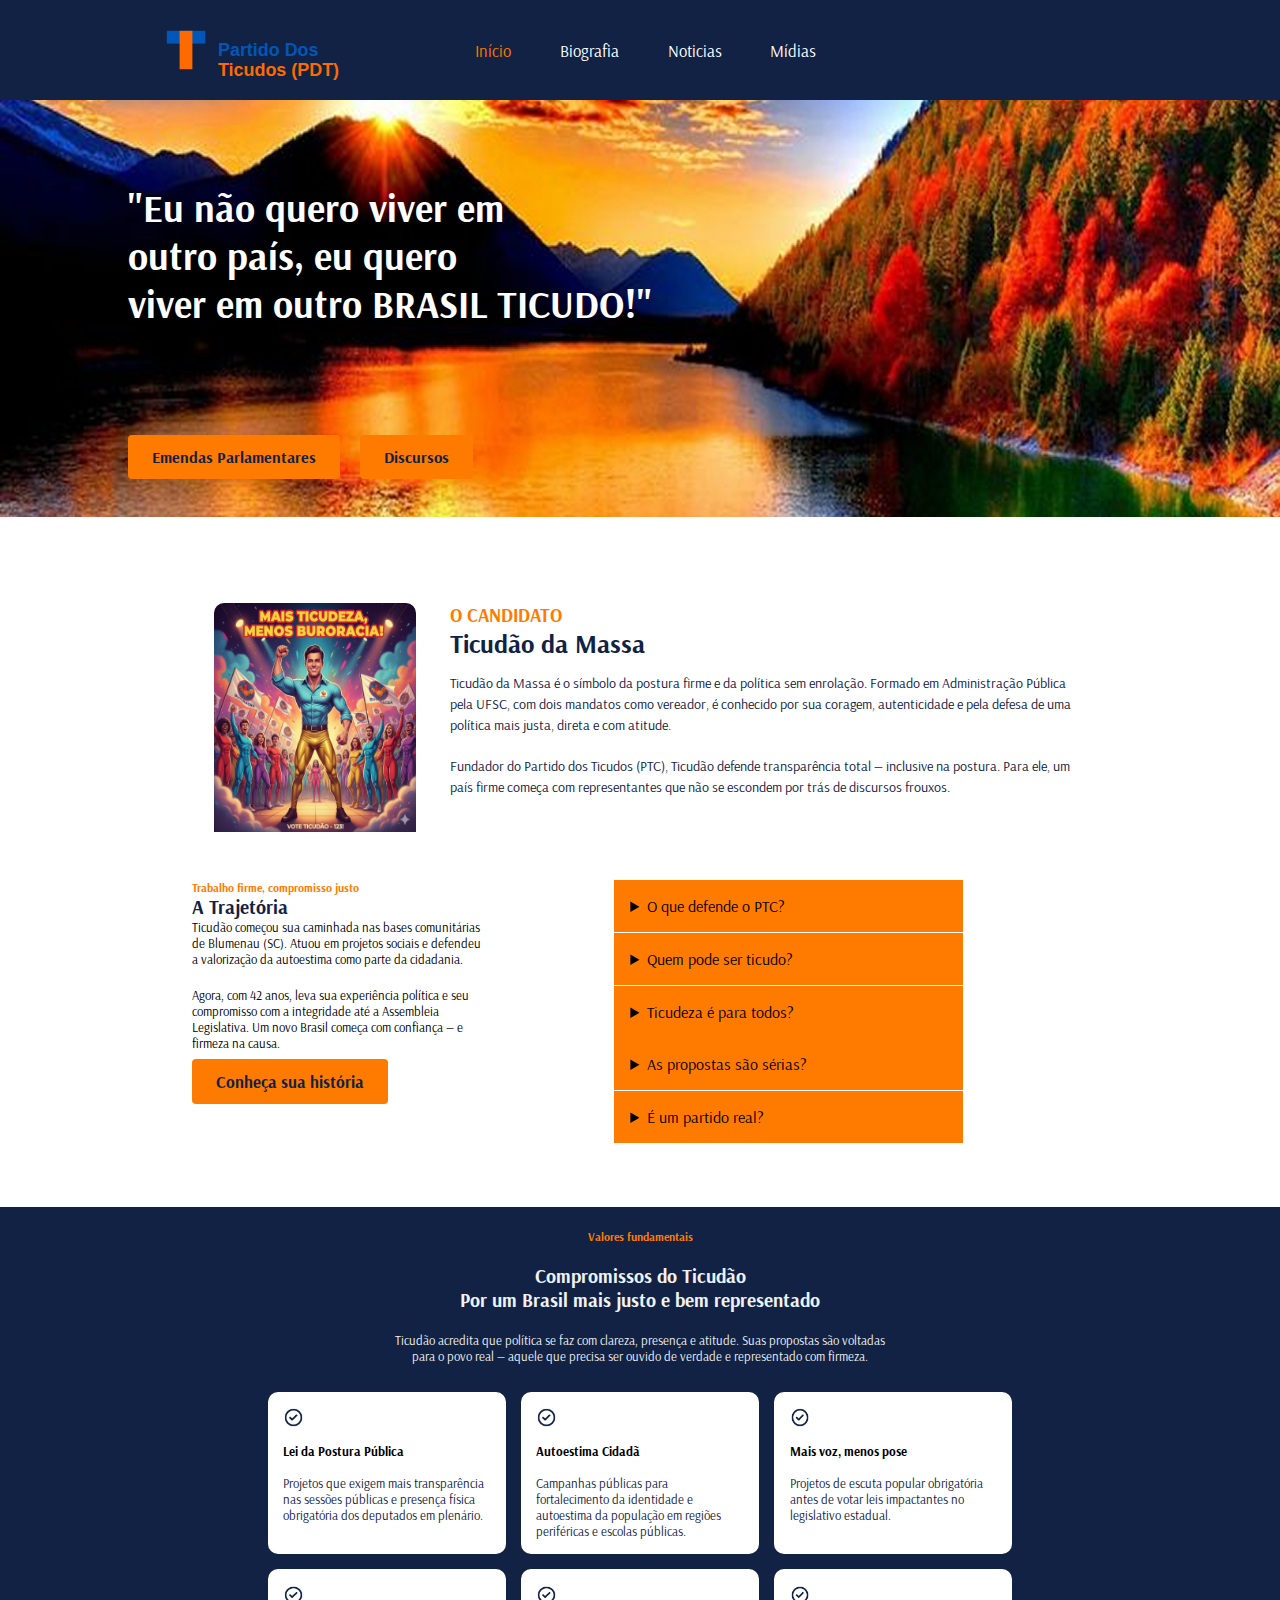
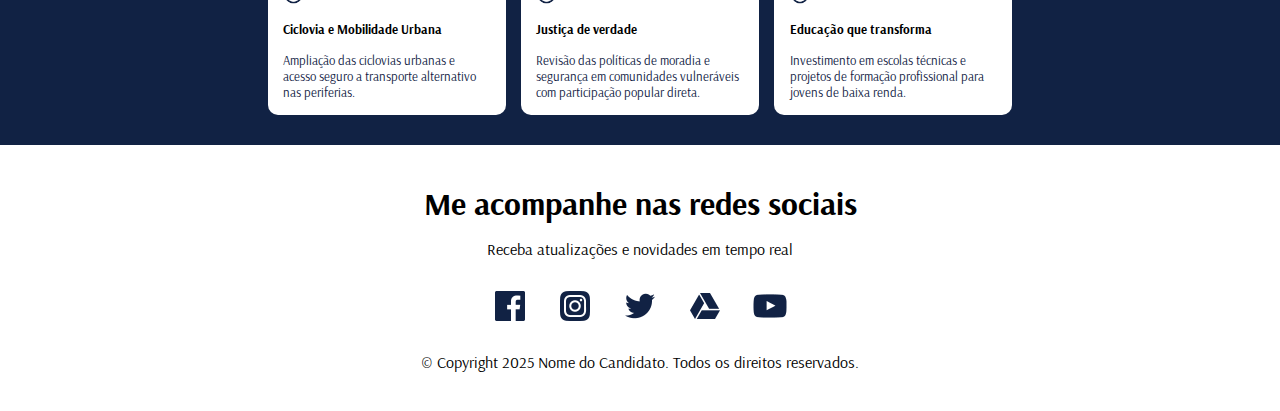
<file: index.html>
<!DOCTYPE html>
<html lang="pt-br">

<head>
    <meta charset="UTF-8" />
    <meta name="viewport" content="width=device-width, initial-scale=1.0" />
    <title>Ticudão da Massa — Partido dos Ticudos (PTC)</title>
    <link rel="stylesheet" href="style/main.css" />

    <link rel="preconnect" href="https://fonts.googleapis.com" />
    <link rel="preconnect" href="https://fonts.gstatic.com" crossorigin />
    <link
        href="https://fonts.googleapis.com/css2?family=Arsenal:ital,wght@0,400;0,700;1,400;1,700&family=Roboto:ital,wght@0,100..900;1,100..900&display=swap"
        rel="stylesheet" />
</head>

<body>
    <section class="menu">
        <img src="assets/logo.svg" alt="Logo do PTC" />
        <input type="checkbox" id="menu_toggle" />
        <label for="menu_toggle" class="hamburguer">☰</label>
        <ul>
            <li><a href="index.html" id="atual">Início</a></li>
            <li><a href="biografia.html">Biografia</a></li>
            <li><a href="noticias.html">Noticias</a></li>
            <li><a href="midias.html">Mídias</a></li>
        </ul>
    </section>

    <section class="wallpaper">
        <img src="assets/wallpaper.jpg" alt="Imagem do Brasil" />
        <p>"Eu não quero viver em<br>outro país, eu quero<br>viver em outro <strong>BRASIL TICUDO!</strong>"</p>
        <div class="buttons">
            <div class="button">Emendas Parlamentares</div>
            <div class="button">Discursos</div>
        </div>
    </section>

    <section class="candidato">
        <img src="assets/candidato.png" alt="Foto do candidato Ticudão da Massa" />
        <div class="infos">
            <h3>O CANDIDATO</h3>
            <h1>Ticudão da Massa</h1>
            <p>Ticudão da Massa é o símbolo da postura firme e da política sem enrolação. Formado em Administração Pública pela UFSC, com dois mandatos como vereador, é conhecido por sua coragem, autenticidade e pela defesa de uma política mais justa, direta e com atitude.</p>
            <br />
            <p>Fundador do Partido dos Ticudos (PTC), Ticudão defende transparência total — inclusive na postura. Para ele, um país firme começa com representantes que não se escondem por trás de discursos frouxos.</p>
        </div>
    </section>

    <section class="section_info_profissional">
        <div class="info_profissional">
            <div class="texto_sobre">
                <h3>Trabalho firme, compromisso justo</h3>
                <h1>A Trajetória</h1>
                <p>Ticudão começou sua caminhada nas bases comunitárias de Blumenau (SC). Atuou em projetos sociais e defendeu a valorização da autoestima como parte da cidadania.</p>
                <br />
                <p>Agora, com 42 anos, leva sua experiência política e seu compromisso com a integridade até a Assembleia Legislativa. Um novo Brasil começa com confiança — e firmeza na causa.</p>
                <br />
                <div class="button_info_container">
                    <a href="biografia.html" class="button button_info">Conheça sua história</a>
                </div>
            </div>

            <div class="accordeon_section">
                <details class="accordeon">
                    <summary class="accordeon_title">O que defende o PTC?</summary>
                    <p class="accordeon_descricao">O Partido dos Ticudos (PTC) defende uma política de peito aberto, com representantes que não têm medo de mostrar a verdade com coragem e presença.</p>
                </details>

                <details class="accordeon">
                    <summary class="accordeon_title">Quem pode ser ticudo?</summary>
                    <p class="accordeon_descricao">Todos! Ser ticudo é uma atitude de coragem, respeito próprio e vontade de transformar o Brasil com firmeza.</p>
                </details>

                <details class="accordeon">
                    <summary class="accordeon_title">Ticudeza é para todos?</summary>
                    <p class="accordeon_descricao">Sim. Homens, mulheres e qualquer cidadão que tenha coragem de enfrentar o sistema com integridade faz parte do movimento.</p>
                </details>

                <details class="accordeon">
                    <summary class="accordeon_title">As propostas são sérias?</summary>
                    <p class="accordeon_descricao">Absolutamente. O humor está na atitude, mas os projetos são voltados para inclusão, transparência, mobilidade urbana e autoestima social.</p>
                </details>

                <details class="accordeon">
                    <summary class="accordeon_title">É um partido real?</summary>
                    <p class="accordeon_descricao">Neste contexto, não. Mas representa uma crítica social criativa e cômica sobre posturas políticas e representatividade.</p>
                </details>
            </div>
        </div>
    </section>

    <section class="cards_section">
        <div class="cards_container">
            <div class="texto_sobre texto_cards">
                <h3>Valores fundamentais</h3>
                <br />
                <h1>Compromissos do Ticudão</h1>
                <h1>Por um Brasil mais justo e bem representado</h1>
                <br />
                <p>Ticudão acredita que política se faz com clareza, presença e atitude. Suas propostas são voltadas para o povo real — aquele que precisa ser ouvido de verdade e representado com firmeza.</p>
                <br />
            </div>
            <div class="cards">
                <div class="card">
                    <img src="assets/check.png" alt="Ícone de checado" />
                    <p class="titulo_card">Lei da Postura Pública</p>
                    <p class="descricao_card">Projetos que exigem mais transparência nas sessões públicas e presença física obrigatória dos deputados em plenário.</p>
                </div>
                <div class="card">
                    <img src="assets/check.png" alt="Ícone de checado" />
                    <p class="titulo_card">Autoestima Cidadã</p>
                    <p class="descricao_card">Campanhas públicas para fortalecimento da identidade e autoestima da população em regiões periféricas e escolas públicas.</p>
                </div>
                <div class="card">
                    <img src="assets/check.png" alt="Ícone de checado" />
                    <p class="titulo_card">Mais voz, menos pose</p>
                    <p class="descricao_card">Projetos de escuta popular obrigatória antes de votar leis impactantes no legislativo estadual.</p>
                </div>
                <div class="card">
                    <img src="assets/check.png" alt="Ícone de checado" />
                    <p class="titulo_card">Ciclovia e Mobilidade Urbana</p>
                    <p class="descricao_card">Ampliação das ciclovias urbanas e acesso seguro a transporte alternativo nas periferias.</p>
                </div>
                <div class="card">
                    <img src="assets/check.png" alt="Ícone de checado" />
                    <p class="titulo_card">Justiça de verdade</p>
                    <p class="descricao_card">Revisão das políticas de moradia e segurança em comunidades vulneráveis com participação popular direta.</p>
                </div>
                <div class="card">
                    <img src="assets/check.png" alt="Ícone de checado" />
                    <p class="titulo_card">Educação que transforma</p>
                    <p class="descricao_card">Investimento em escolas técnicas e projetos de formação profissional para jovens de baixa renda.</p>
                </div>
            </div>
        </div>
    </section>

    <footer>
        <div class="container_redes">
            <h1>Me acompanhe nas redes sociais</h1>
            <p class="att">Receba atualizações e novidades em tempo real</p>
            <div class="redes_sociais">
                <img src="assets/face.png" alt="">
                <img src="assets/insta.png" alt="">
                <img src="assets/twitter.png" alt="">
                <img src="assets/drive.png" alt="">
                <img src="assets/youtube.png" alt="">
            </div>
            <p class="copyright">© Copyright 2025 Nome do Candidato. Todos os direitos reservados. </p>
        </div>
    </footer>
</file>
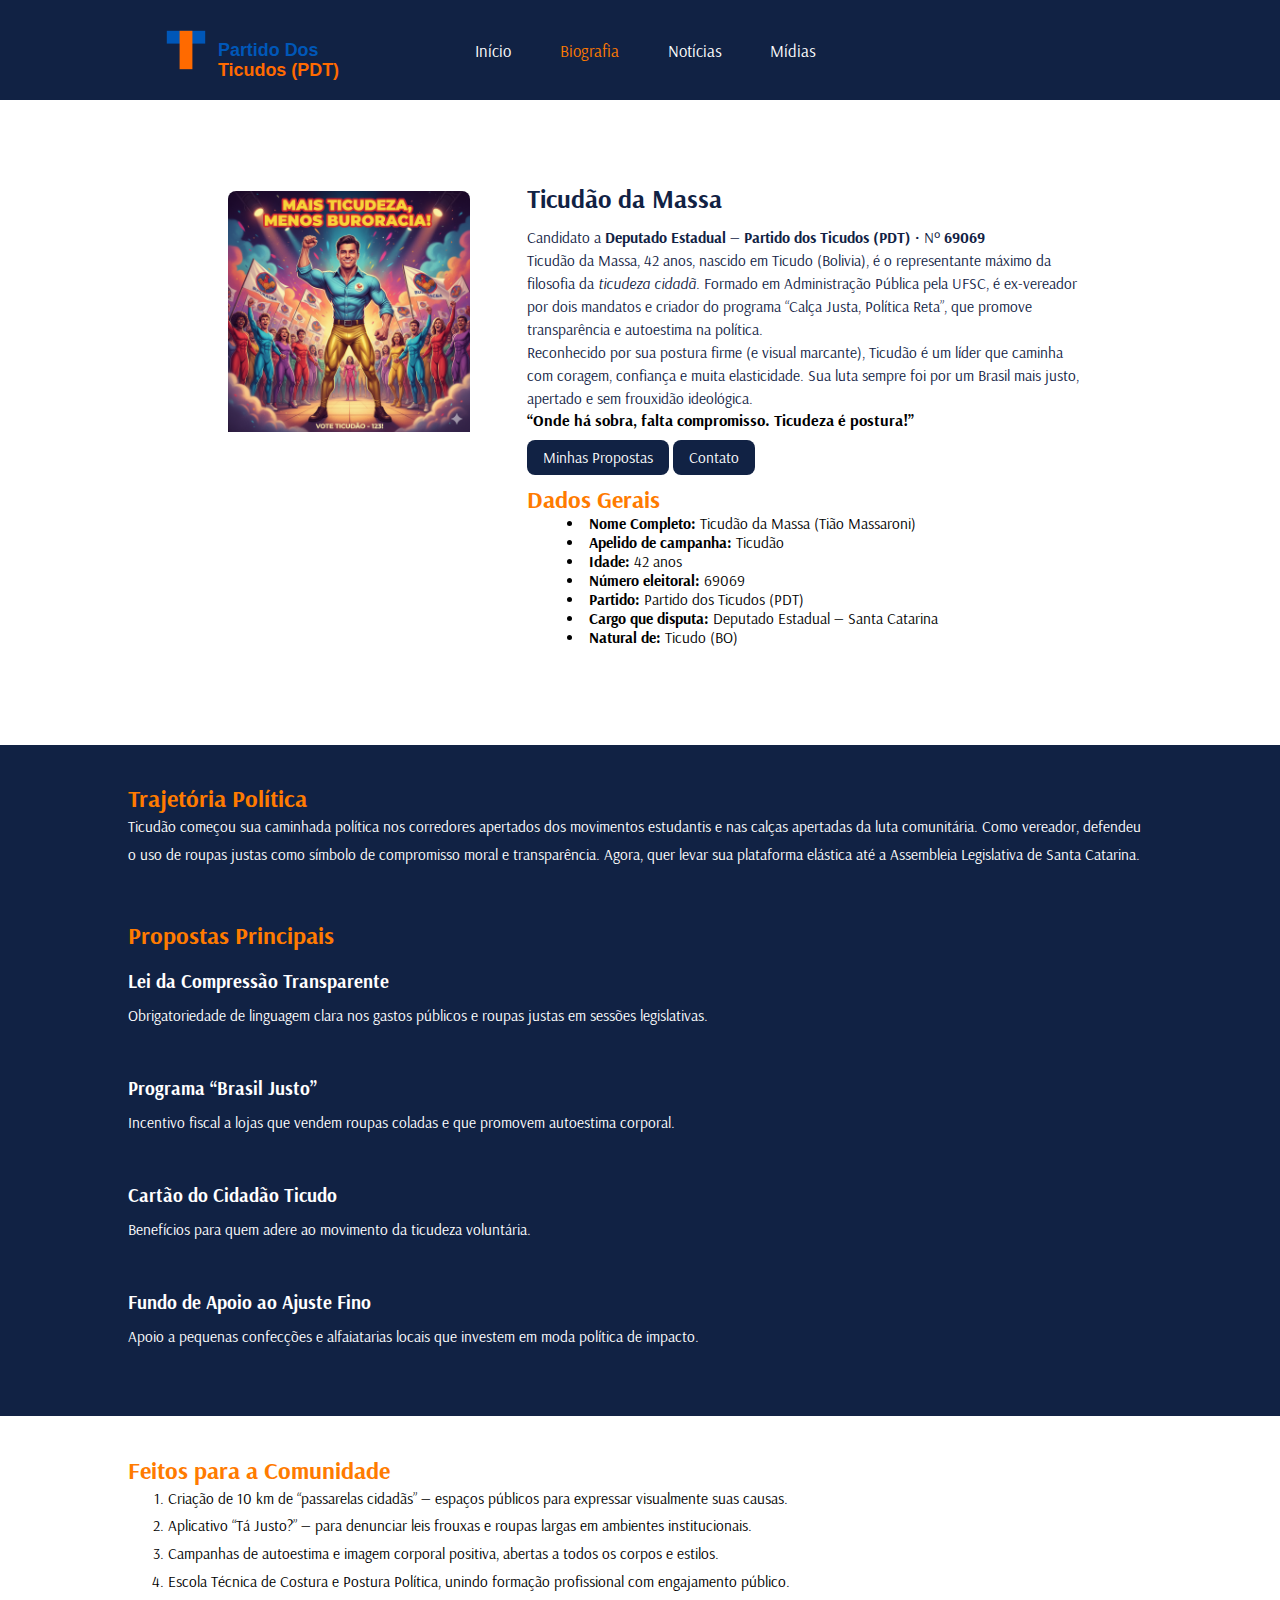
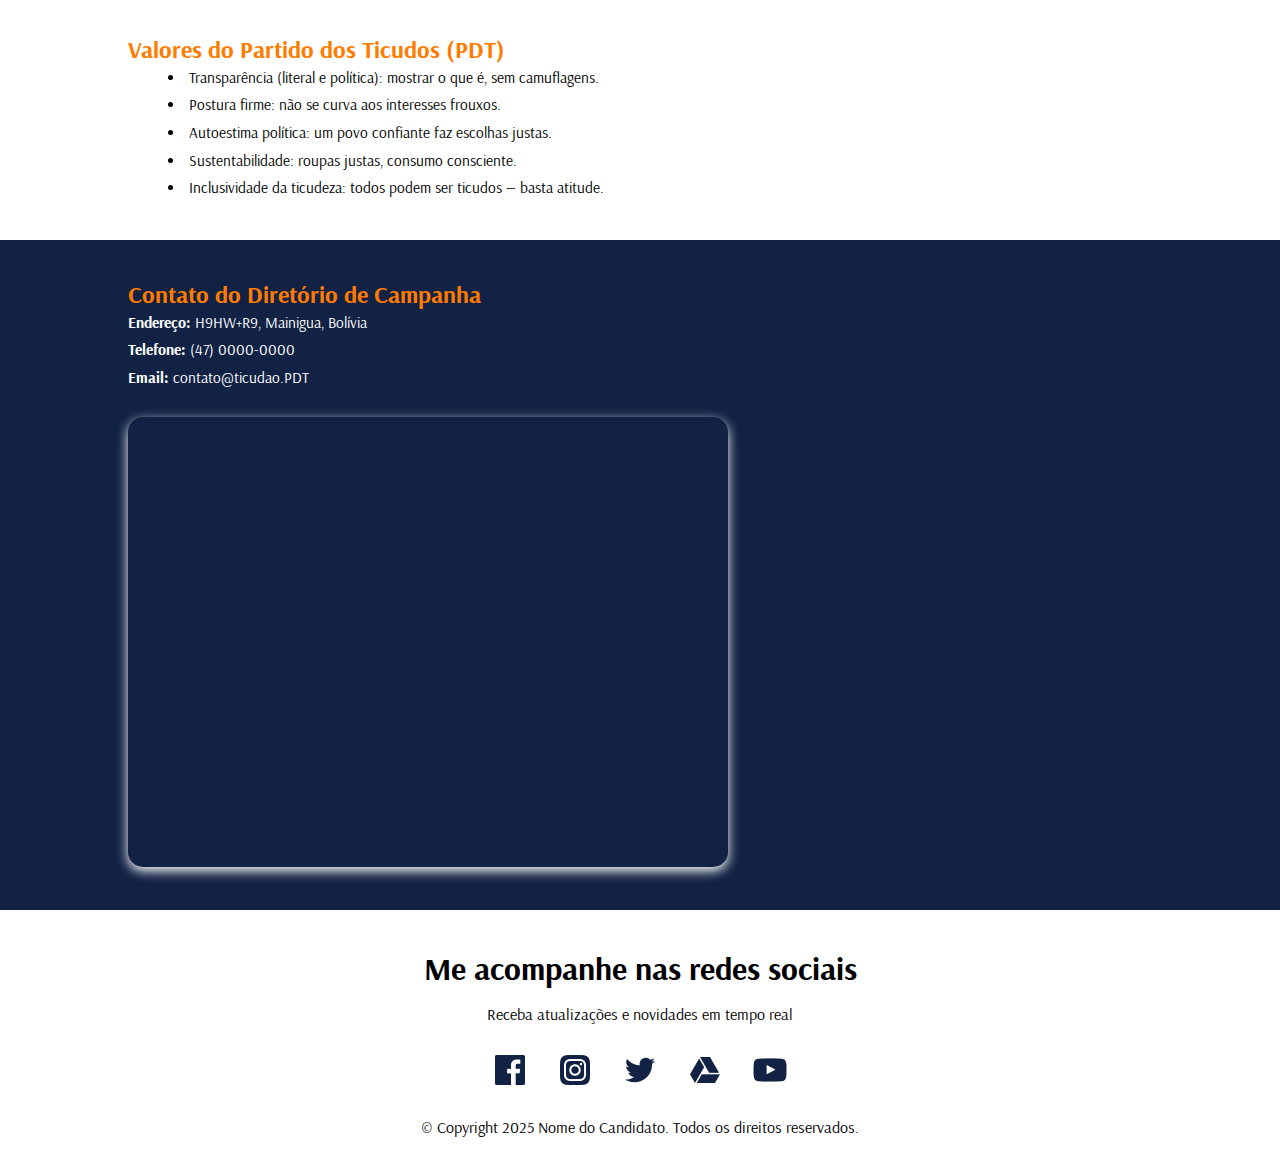
<file: biografia.html>
<!DOCTYPE html>
<html lang="pt-BR">

<head>
  <meta charset="UTF-8" />
  <meta name="viewport" content="width=device-width, initial-scale=1" />
  <title>Biografia do Candidato Ticudão da Massa</title>
  <link rel="stylesheet" href="style/main.css" />
  <link rel="preconnect" href="https://fonts.googleapis.com" />
  <link rel="preconnect" href="https://fonts.gstatic.com" crossorigin />
  <link
    href="https://fonts.googleapis.com/css2?family=Arsenal:ital,wght@0,400;0,700;1,400;1,700&family=Roboto:ital,wght@0,100..900;1,100..900&display=swap"
    rel="stylesheet" />
</head>

<body>
  <header class="menu">
    <img src="assets/logo.svg" alt="Logo do Partido dos Ticudos" />

    <input type="checkbox" id="menu-toggle" />
    <label for="menu-toggle" class="hamburger">☰</label>

    <ul>
      <li><a href="index.html">Início</a></li>
      <li><a href="biografia.html" id="atual">Biografia</a></li>
      <li><a href="noticias.html">Notícias</a></li>
      <li><a href="midias.html">Mídias</a></li>
    </ul>
  </header>

  <section class="candidato candidato_biografia">
    <div class="foto">
      <img src="assets/candidato.png" alt="Foto do candidato Ticudão da Massa" />
    </div>

    <div class="infos">
      <div class="conteudo">
        <h1>Ticudão da Massa</h1>
        <p>Candidato a <strong>Deputado Estadual</strong> — <strong>Partido dos Ticudos (PDT)</strong> • Nº <strong>69069</strong></p>

        <p>
          Ticudão da Massa, 42 anos, nascido em Ticudo (Bolivia), é o representante máximo da filosofia da <em>ticudeza
            cidadã</em>. Formado em Administração Pública pela UFSC, é ex-vereador por dois mandatos e criador do programa
          “Calça Justa, Política Reta”, que promove transparência e autoestima na política.
        </p>

        <p>
          Reconhecido por sua postura firme (e visual marcante), Ticudão é um líder que caminha com coragem, confiança e
          muita elasticidade. Sua luta sempre foi por um Brasil mais justo, apertado e sem frouxidão ideológica.
        </p>

        <blockquote>
          <strong>“Onde há sobra, falta compromisso. Ticudeza é postura!”</strong>
        </blockquote>

        <div class="ancoras">
          <a href="#propostas">Minhas Propostas</a>
          <a href="#contato">Contato</a>
        </div>
      </div>

      <div class="dados-gerais">
        <h2>Dados Gerais</h2>
        <ul>
          <li><strong>Nome Completo:</strong> Ticudão da Massa (Tião Massaroni)</li>
          <li><strong>Apelido de campanha:</strong> Ticudão</li>
          <li><strong>Idade:</strong> 42 anos</li>
          <li><strong>Número eleitoral:</strong> 69069</li>
          <li><strong>Partido:</strong> Partido dos Ticudos (PDT)</li>
          <li><strong>Cargo que disputa:</strong> Deputado Estadual — Santa Catarina</li>
          <li><strong>Natural de:</strong> Ticudo (BO)</li>
        </ul>
      </div>
    </div>
  </section>

  <section class="trajetoria-politica">
    <h2>Trajetória Política</h2>
    <p>
      Ticudão começou sua caminhada política nos corredores apertados dos movimentos estudantis e nas calças apertadas da
      luta comunitária. Como vereador, defendeu o uso de roupas justas como símbolo de compromisso moral e transparência.
      Agora, quer levar sua plataforma elástica até a Assembleia Legislativa de Santa Catarina.
    </p>
  </section>

  <section class="propostas" id="propostas">
    <h2>Propostas Principais</h2>

    <article>
      <h3>Lei da Compressão Transparente</h3>
      <p>Obrigatoriedade de linguagem clara nos gastos públicos e roupas justas em sessões legislativas.</p>
    </article>

    <article>
      <h3>Programa “Brasil Justo”</h3>
      <p>Incentivo fiscal a lojas que vendem roupas coladas e que promovem autoestima corporal.</p>
    </article>

    <article>
      <h3>Cartão do Cidadão Ticudo</h3>
      <p>Benefícios para quem adere ao movimento da ticudeza voluntária.</p>
    </article>

    <article>
      <h3>Fundo de Apoio ao Ajuste Fino</h3>
      <p>Apoio a pequenas confecções e alfaiatarias locais que investem em moda política de impacto.</p>
    </article>
  </section>

  <section class="feitos">
    <h2>Feitos para a Comunidade</h2>
    <ol>
      <li>Criação de 10 km de “passarelas cidadãs” — espaços públicos para expressar visualmente suas causas.</li>
      <li>Aplicativo “Tá Justo?” — para denunciar leis frouxas e roupas largas em ambientes institucionais.</li>
      <li>Campanhas de autoestima e imagem corporal positiva, abertas a todos os corpos e estilos.</li>
      <li>Escola Técnica de Costura e Postura Política, unindo formação profissional com engajamento público.</li>
    </ol>
  </section>

  <section class="valores">
    <h2>Valores do Partido dos Ticudos (PDT)</h2>
    <ul>
      <li>Transparência (literal e política): mostrar o que é, sem camuflagens.</li>
      <li>Postura firme: não se curva aos interesses frouxos.</li>
      <li>Autoestima política: um povo confiante faz escolhas justas.</li>
      <li>Sustentabilidade: roupas justas, consumo consciente.</li>
      <li>Inclusividade da ticudeza: todos podem ser ticudos — basta atitude.</li>
    </ul>
  </section>

  <section class="contato" id="contato">
    <h2>Contato do Diretório de Campanha</h2>
    <p><strong>Endereço:</strong> H9HW+R9, Mainigua, Bolívia</p>
    <p><strong>Telefone:</strong> (47) 0000-0000</p>
    <p><strong>Email:</strong> contato@ticudao.PDT</p>

    <iframe
      src="https://www.google.com/maps/embed?pb=!1m18!1m12!1m3!1d15396.084350609452!2d-67.59363273603402!3d-15.266645814281304!2m3!1f0!2f0!3f0!3m2!1i1024!2i768!4f13.1!3m3!1m2!1s0x916008b02cd89e33%3A0xf7f77cc7e688e636!2sTicudo%2C%20Bol%C3%ADvia!5e0!3m2!1spt-BR!2sbr!4v1759533829267!5m2!1spt-BR!2sbr" width="600" height="450" style="border:0;" allowfullscreen="" loading="lazy" referrerpolicy="no-referrer-when-downgrade"
      width="80%" height="450" style="border:0;" allowfullscreen="" loading="lazy"
      referrerpolicy="no-referrer-when-downgrade"></iframe>
  </section>

  <footer>
        <div class="container_redes">
            <h1>Me acompanhe nas redes sociais</h1>
            <p class="att">Receba atualizações e novidades em tempo real</p>
            <div class="redes_sociais">
                <img src="assets/face.png" alt="">
                <img src="assets/insta.png" alt="">
                <img src="assets/twitter.png" alt="">
                <img src="assets/drive.png" alt="">
                <img src="assets/youtube.png" alt="">
            </div>
            <p class="copyright">© Copyright 2025 Nome do Candidato. Todos os direitos reservados. </p>
        </div>
    </footer>

</body>

</html>
</file>
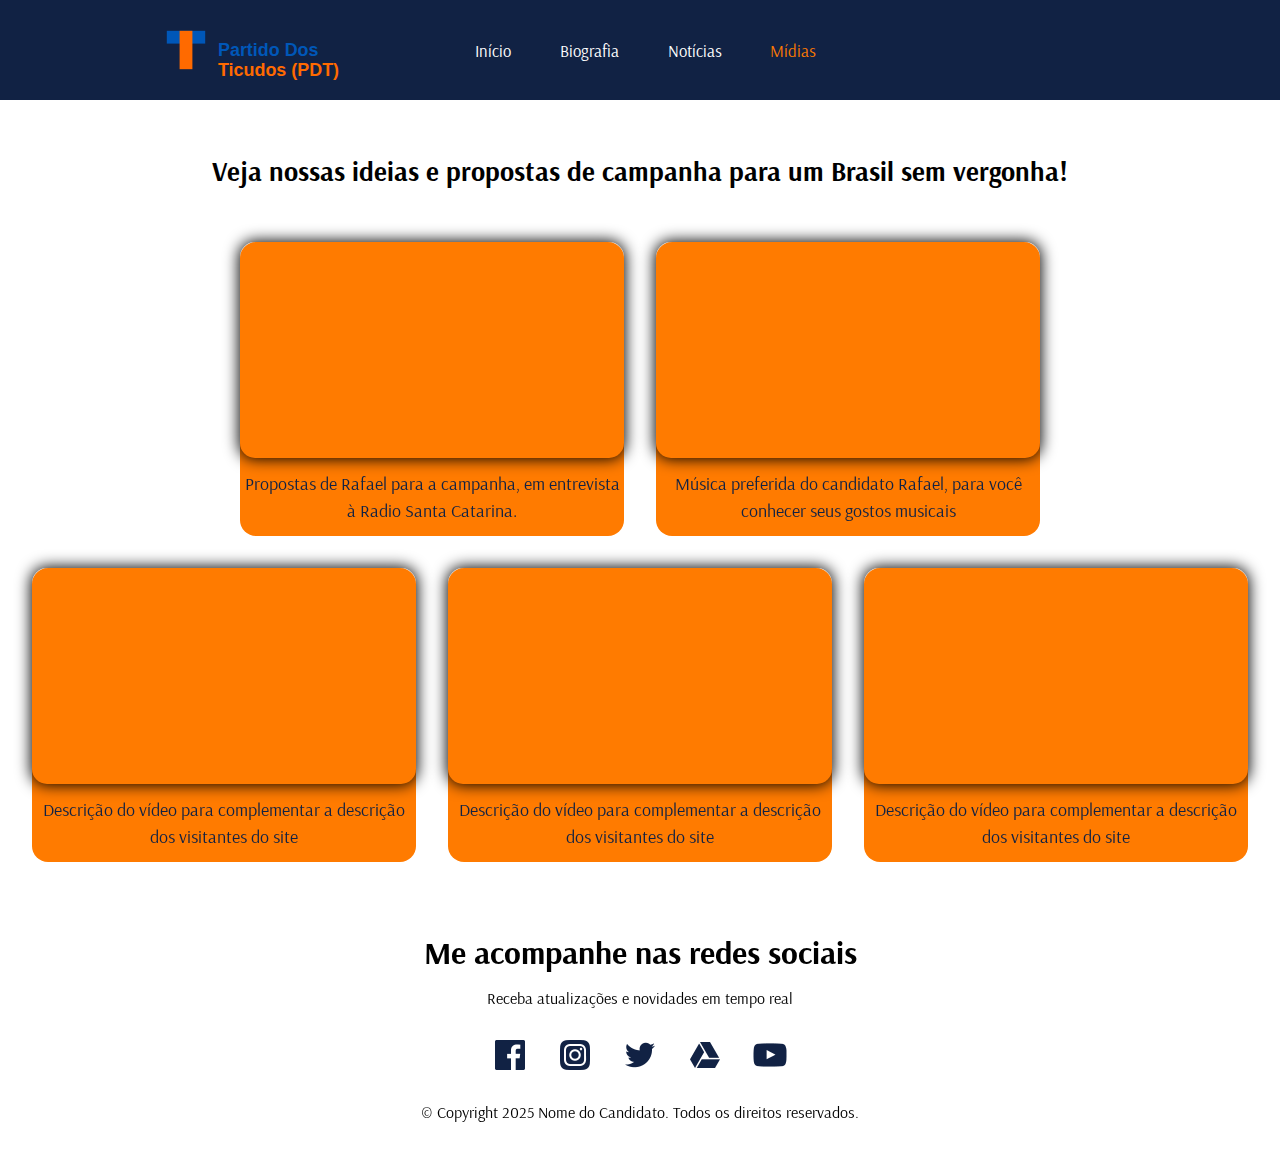
<file: midias.html>
<!DOCTYPE html>
<html lang="en">
<head>
    <meta charset="UTF-8">
    <meta name="viewport" content="width=device-width, initial-scale=1.0">
    <title>Site Político</title>
    <link rel="stylesheet" href="style/main.css">

    <link rel="icon" type="image/png" href="assets/logo.svg">

    <link rel="preconnect" href="https://fonts.googleapis.com">
    <link rel="preconnect" href="https://fonts.gstatic.com" crossorigin>
    <link
        href="https://fonts.googleapis.com/css2?family=Arsenal:ital,wght@0,400;0,700;1,400;1,700&family=Roboto:ital,wght@0,100..900;1,100..900&display=swap"
        rel="stylesheet">
</head>

<body>
    <header class="menu">
        <img src="assets/logo.svg" alt="">

        <input type="checkbox" id="menu-toggle">
        <label for="menu-toggle" class="hamburger">☰</label>

        <ul>
            <li><a href="index.html">Início</a></li>
            <li><a href="biografia.html">Biografia</a></li>
            <li><a href="noticias.html">Notícias</a></li>
            <li><a href="midias.html" id="atual">Mídias</a></li>
        </ul>
    </header>

    <section class="videos">
        <h2>Veja nossas ideias e propostas de campanha para um Brasil sem vergonha!</h2>
        <div class="fila1">
            <div class="video-fila1">
                    <iframe class ="video-iframe" src="https://www.youtube.com/embed/-IRhXTL7S38?si=QHvLy9Xz3W_EQzOk" 
                    title="YouTube video player" 
                    frameborder="0" 
                    allow="accelerometer; autoplay; clipboard-write; encrypted-media; gyroscope; picture-in-picture; web-share" 
                    allowfullscreen>
                    </iframe>
                    <p>Propostas de Rafael para a campanha, em entrevista à Radio Santa Catarina.</p>
            </div>

            <div class="video-fila1">
                    <iframe class ="video-iframe" src="https://www.youtube.com/embed/QLWkl5YpiD0?si=KXXyZ8E8X1mxoeuy" 
                    title="YouTube video player" 
                    frameborder="0" 
                    allow="accelerometer; autoplay; clipboard-write; encrypted-media; gyroscope; picture-in-picture; web-share" 
                    allowfullscreen>
                    </iframe>
                    <p>Música preferida do candidato Rafael, para você conhecer seus gostos musicais</p>
            </div>
        </div>

    <div class="fila2">
        <div class="video-fila2">
                <iframe class ="video-iframe" src="https://www.youtube.com/embed/2sJo2oVfdy8?si=zvnY6Uygniptf-un" 
                title="YouTube video player" 
                frameborder="0" 
                allow="accelerometer; autoplay; clipboard-write; encrypted-media; gyroscope; picture-in-picture; web-share" 
                allowfullscreen>
                </iframe>
                <p>Descrição do vídeo para complementar a descrição dos visitantes do site</p>
        </div>

        <div class="video-fila2">
                <iframe class ="video-iframe" src="https://www.youtube.com/embed/muInnG3Tqmc?si=I0Gao3lgYZrAk8G-" 
                title="YouTube video player" 
                frameborder="0" 
                allow="accelerometer; autoplay; clipboard-write; encrypted-media; gyroscope; picture-in-picture; web-share" 
                allowfullscreen>
                </iframe>
                <p>Descrição do vídeo para complementar a descrição dos visitantes do site</p>
        </div>

        <div class="video-fila2">
                <iframe class ="video-iframe" src="https://www.youtube.com/embed/Xve1Ywxc39I?si=r-5-PrtGh-YaGlb6" 
                title="YouTube video player" 
                frameborder="0" 
                allow="accelerometer; autoplay; clipboard-write; encrypted-media; gyroscope; picture-in-picture; web-share" 
                allowfullscreen>
                </iframe>
                <p>Descrição do vídeo para complementar a descrição dos visitantes do site</p>
        </div>
      </div>
    </section>
</body>

<footer>
        <div class="container_redes">
            <h1>Me acompanhe nas redes sociais</h1>
            <p class="att">Receba atualizações e novidades em tempo real</p>
            <div class="redes_sociais">
                <img src="assets/face.png" alt="">
                <img src="assets/insta.png" alt="">
                <img src="assets/twitter.png" alt="">
                <img src="assets/drive.png" alt="">
                <img src="assets/youtube.png" alt="">
            </div>
            <p class="copyright">© Copyright 2025 Nome do Candidato. Todos os direitos reservados. </p>
        </div>
    </footer>
</html>
</file>
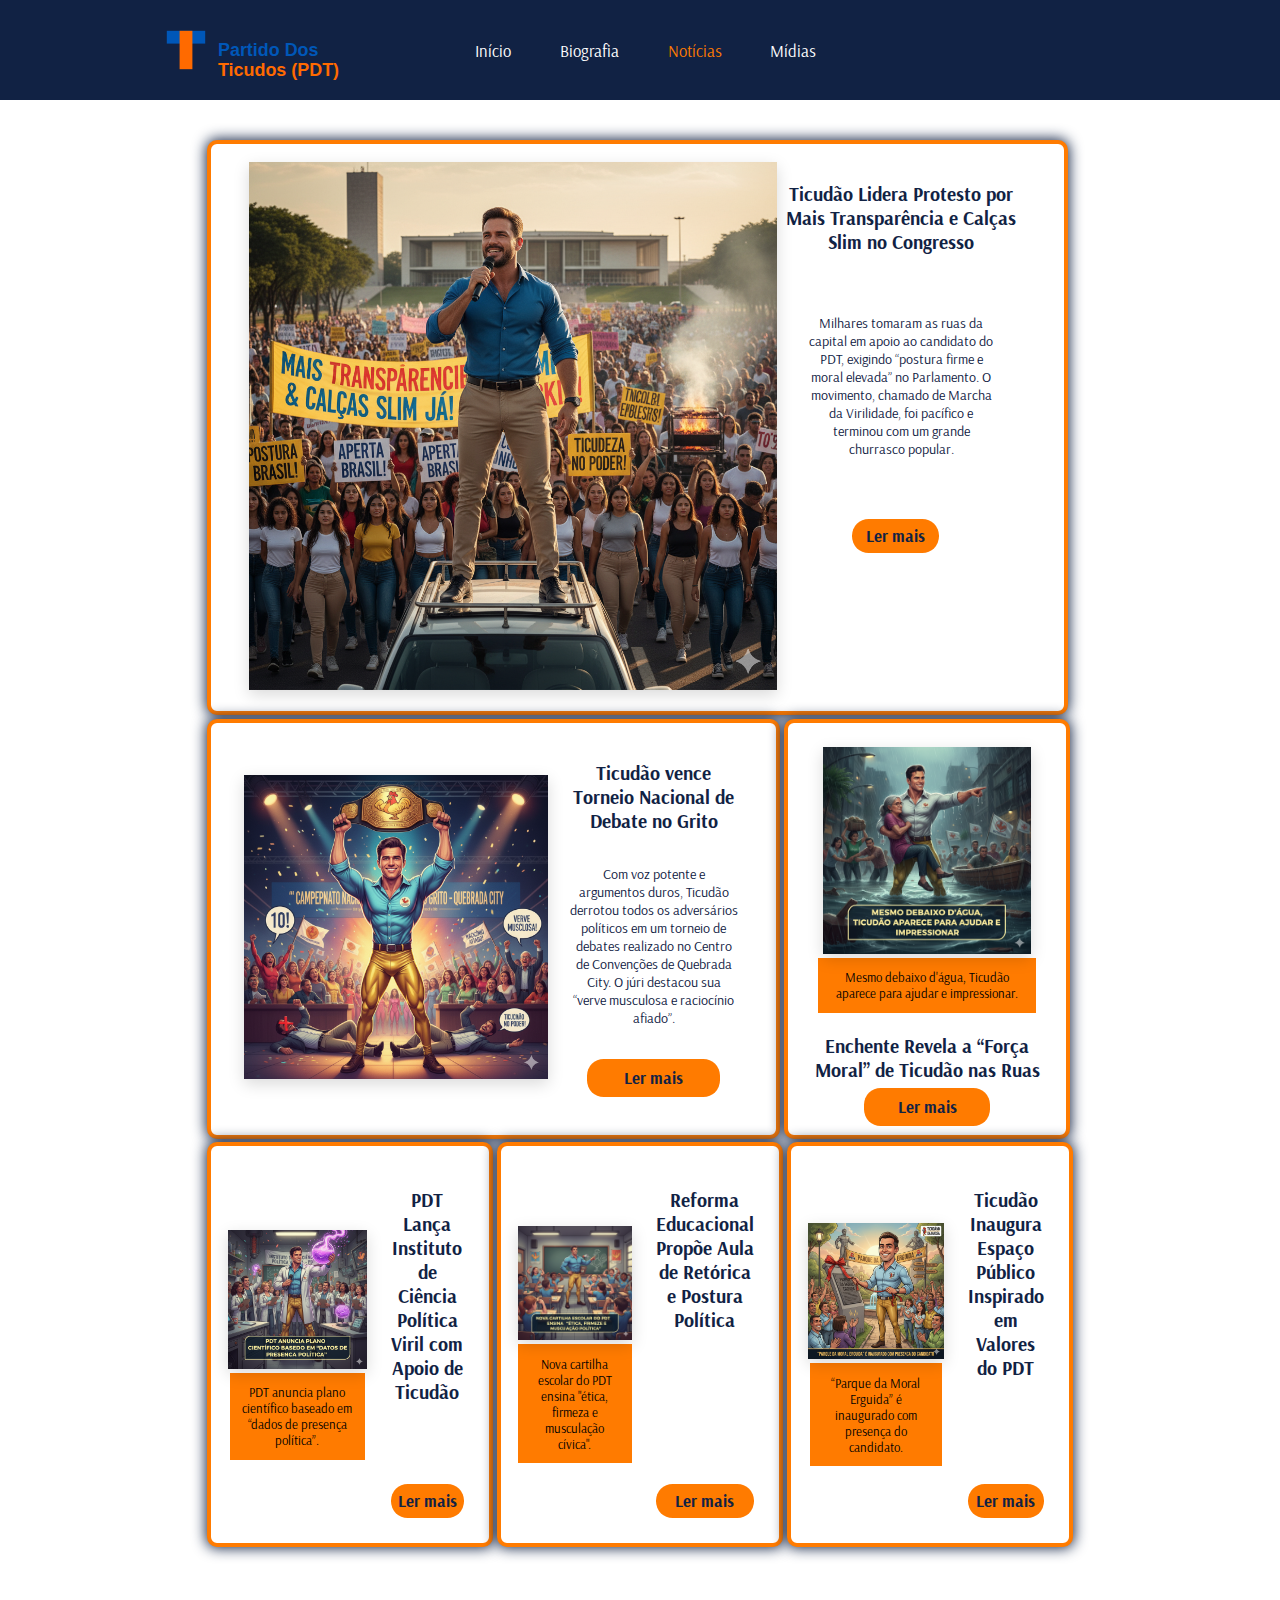
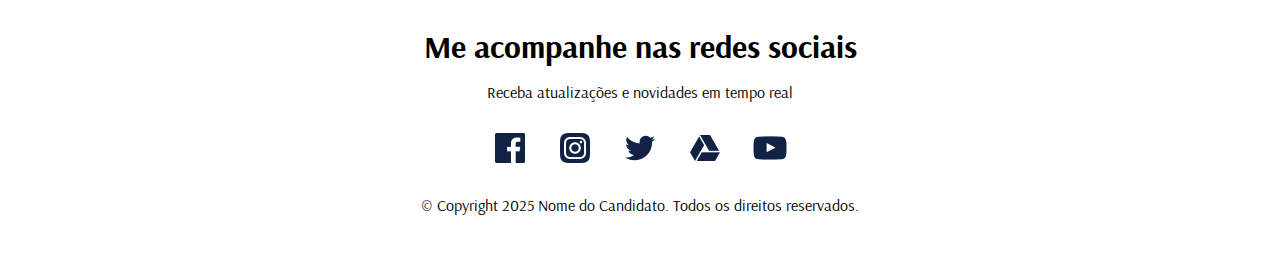
<file: noticias.html>
<!DOCTYPE html>
<html lang="pt-br">

<head>
    <meta charset="UTF-8">
    <meta name="viewport" content="width=device-width, initial-scale=1.0">
    <link rel="stylesheet" href="style/main.css">
    <link rel="preconnect" href="https://fonts.googleapis.com">
    <link rel="preconnect" href="https://fonts.gstatic.com" crossorigin>
    <link
        href="https://fonts.googleapis.com/css2?family=Arsenal:ital,wght@0,400;0,700;1,400;1,700&family=Roboto:ital,wght@0,100..900;1,100..900&display=swap"
        rel="stylesheet">
    <title>Document</title>
</head>

<body>
    <header class="menu">
    <img src="assets/logo.svg" alt="Logo do Partido dos Ticudos" />

    <input type="checkbox" id="menu-toggle" />
    <label for="menu-toggle" class="hamburger">☰</label>

    <ul>
      <li><a href="index.html">Início</a></li>
      <li><a href="biografia.html" >Biografia</a></li>
      <li><a href="noticias.html" id="atual">Notícias</a></li>
      <li><a href="midias.html">Mídias</a></li>
    </ul>
  </header>
   <section class="noticias">
    <div class="container_noticias">

        <div class="noticia_grande noticia">
            <figure>
                <img src="assets/ticudao-protesto.jpg" alt="Imagem de Ticudão em cima de um trio elétrico">
            </figure>
            <div class="texto">
                <h3>Ticudão Lidera Protesto por Mais Transparência e Calças Slim no Congresso</h3>
                <p>Milhares tomaram as ruas da capital em apoio ao candidato do PDT, exigindo “postura firme e moral elevada” no Parlamento. O movimento, chamado de Marcha da Virilidade, foi pacífico e terminou com um grande churrasco popular.</p>
                <a href="index.html" target="_blank"><strong>Ler mais </strong></a>
            </div>
        </div>

        <div class="noticia_media noticia">
            <figure>
                <img src="assets/ticudao-esporte.jpg" alt="Imagem de Ticudão levantando um troféu em formato de cinturão">
            </figure>
            <div class="texto">
                <h3>Ticudão vence Torneio Nacional de Debate no Grito</h3>
                <p>Com voz potente e argumentos duros, Ticudão derrotou todos os adversários políticos em um torneio de debates realizado no Centro de Convenções de Quebrada City. O júri destacou sua “verve musculosa e raciocínio afiado”.</p>
                <a href="index.html" target="_blank"><strong>Ler mais </strong></a>
            </div>
        </div>

        <div class="noticia_pequena noticia_pequena_meio noticia">
            <figure>
                <img src="assets/ticudao-chuva.jpg" alt="Imagem de Ticudão ajudando moradores na enchente">
                <figcaption class="texto_fig">Mesmo debaixo d'água, Ticudão aparece para ajudar e impressionar.</figcaption>
            </figure>
            <div class="texto_pequeno">
                <h3>Enchente Revela a “Força Moral” de Ticudão nas Ruas</h3>
            </div>
            <div class="lermais">
                <a href="index.html" target="_blank"><strong>Ler mais </strong></a>
            </div>
        </div>

        <div class="noticia_pequena noticia">
            <figure>
                <img src="assets/ticudao-ciencia.jpg" alt="Imagem de Ticudão com jaleco em laboratório">
                <figcaption class="texto_fig">PDT anuncia plano científico baseado em “dados de presença política”.</figcaption>
            </figure>
            <div class="texto_pequeno">
                <h3>PDT Lança Instituto de Ciência Política Viril com Apoio de Ticudão</h3>
                <a href="index.html" target="_blank"><strong>Ler mais </strong></a>
            </div>
        </div>

        <div class="noticia_pequena noticia">
            <figure>
                <img src="assets/ticudao-escola.jpg" alt="Ticudão em visita à escola pública">
                <figcaption class="texto_fig">Nova cartilha escolar do PDT ensina "ética, firmeza e musculação cívica".</figcaption>
            </figure>
            <div class="texto_pequeno">
                <h3>Reforma Educacional Propõe Aula de Retórica e Postura Política</h3>
                <a href="index.html" target="_blank"><strong>Ler mais </strong></a>
            </div>
        </div>

        <div class="noticia_pequena noticia">
            <figure>
                <img src="assets/ticudao-parque.jpg" alt="Imagem de Ticudão em inauguração de parque">
                <figcaption class="texto_fig">“Parque da Moral Erguida” é inaugurado com presença do candidato.</figcaption>
            </figure>
            <div class="texto_pequeno">
                <h3>Ticudão Inaugura Espaço Público Inspirado em Valores do PDT</h3>
                <a href="index.html" target="_blank"><strong>Ler mais </strong></a>
            </div>
        </div>

    </div>
</section>

    <footer>
        <div class="container_redes">
            <h1>Me acompanhe nas redes sociais</h1>
            <p class="att">Receba atualizações e novidades em tempo real</p>
            <div class="redes_sociais">
                <img src="assets/face.png" alt="">
                <img src="assets/insta.png" alt="">
                <img src="assets/twitter.png" alt="">
                <img src="assets/drive.png" alt="">
                <img src="assets/youtube.png" alt="">
            </div>
            <p class="copyright">© Copyright 2025 Nome do Candidato. Todos os direitos reservados. </p>
        </div>
    </footer>

</body>

</html>
</file>
<file: style/main.css>
@import url(noticias.css);
@import url(index.css);
@import url(biografia.css);
@import url(midias.css);
</file>
